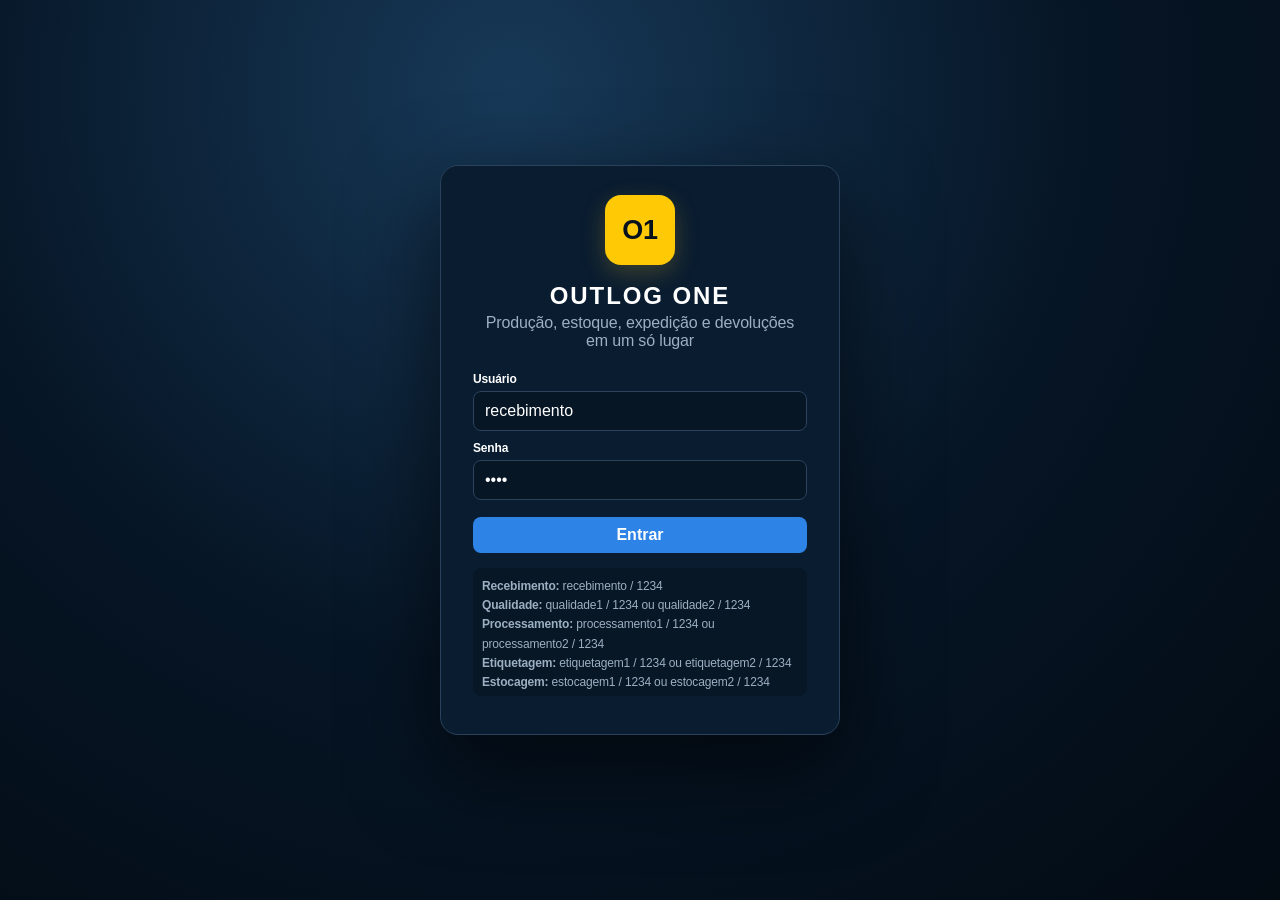
<file: templates/index.html>
<!DOCTYPE html>
<html lang="pt-BR">
<head>
  <meta charset="UTF-8">
  <meta name="viewport" content="width=device-width, initial-scale=1.0">
  <title>OutLog One — Operação Logística Integrada</title>
  <link rel="stylesheet" href="/static/style.css?v=3.1.0">
</head>
<body>
  <section id="loginScreen" class="login-screen">
    <div class="login-panel">
      <div class="login-logo">O1</div>
      <h1>OUTLOG ONE</h1>
      <p>Produção, estoque, expedição e devoluções em um só lugar</p>
      <label>Usuário</label>
      <input id="loginUsername" value="recebimento" autocomplete="username">
      <label>Senha</label>
      <input id="loginPassword" type="password" value="1234" autocomplete="current-password">
      <button class="primary full" onclick="doLogin()">Entrar</button>
      <div class="login-help">
        <b>Recebimento:</b> recebimento / 1234<br>
        <b>Qualidade:</b> qualidade1 / 1234 ou qualidade2 / 1234<br>
        <b>Processamento:</b> processamento1 / 1234 ou processamento2 / 1234<br>
        <b>Etiquetagem:</b> etiquetagem1 / 1234 ou etiquetagem2 / 1234<br>
        <b>Estocagem:</b> estocagem1 / 1234 ou estocagem2 / 1234<br>
        <b>Planejamento:</b> planejamento1 / 1234<br>
        <b>Expedição:</b> expedicao1 / 1234<br>
        <b>Devoluções:</b> devolucoes1 / 1234<br>
        <b>Supervisão:</b> supervisor / 1234<br>
        <b>Administração:</b> admin / 1234
      </div>
      <div id="loginError" class="error-message"></div>
    </div>
  </section>

  <div id="appShell" class="app-shell hidden">
    <aside class="sidebar">
      <div class="brand-block">
        <div class="brand-logo">O1</div>
        <div><strong>OUTLOG</strong><br>ONE <small>V3.1</small></div>
      </div>
      <nav>
        <div class="nav-group">Operação</div>
        <button class="nav-item active" data-view="dashboard" onclick="goTo('dashboard')"><span class="nav-icon">⌂</span>Central de Operações</button>
        <button class="nav-item" data-view="receiving" onclick="goTo('receiving')"><span class="nav-icon">▣</span>Recebimento</button>
        <button class="nav-item" data-view="quality" onclick="goTo('quality')"><span class="nav-icon">◇</span>Qualidade</button>
        <button class="nav-item" data-view="processing" onclick="goTo('processing')"><span class="nav-icon">⚙</span>Processamento</button>
        <button class="nav-item" data-view="labeling" onclick="goTo('labeling')"><span class="nav-icon">♢</span>Etiquetagem</button>
        <button class="nav-item" data-view="storage-hub" onclick="goTo('storage-hub')"><span class="nav-icon">⌂</span>Estocagem</button>
        <div class="nav-group">Saída e retorno</div>
        <button class="nav-item" data-view="shipping" onclick="goTo('shipping')"><span class="nav-icon">♧</span>Expedição</button>
        <button class="nav-item" data-view="returns-hub" onclick="goTo('returns-hub')"><span class="nav-icon">↩</span>Devoluções</button>
        <div class="nav-group">Gestão</div>
        <button class="nav-item" data-view="sgo-indicators" onclick="goTo('sgo-indicators')"><span class="nav-icon">☑</span>SGO e Indicadores</button>
        <button class="nav-item" data-view="registrations" onclick="goTo('registrations')"><span class="nav-icon">▦</span>Cadastros</button>
        <button class="nav-item" data-view="settings" onclick="goTo('settings')"><span class="nav-icon">⚙</span>Configurações</button>
      </nav>
      <div class="sidebar-footer">
        <div id="currentUser"></div>
        <button onclick="logout()">Sair</button>
      </div>
    </aside>

    <main class="main-area">
      <header class="topbar">
        <div>
          <h2 id="pageTitle">Dashboard</h2>
          <p id="pageSubtitle">Recebimento, Qualidade e Processamento</p>
        </div>
        <div class="topbar-actions">
          <div class="global-search"><span>⌕</span><input id="globalSearch" placeholder="Buscar (Ctrl + K)" onkeydown="globalSearchKey(event)"></div>
          <button class="top-icon" title="Atualizar" onclick="refreshCurrentView()">↻</button>
          <button class="top-icon" title="Ajuda" onclick="showQuickHelp()">?</button>
          <button class="top-icon" title="Sair" onclick="logout()">⇥</button>
          <span id="clock" class="hidden"></span>
        </div>
      </header>
      <section id="mainContent" class="content"></section>
    </main>
  </div>

  <div id="modal" class="modal hidden">
    <div class="modal-card">
      <button class="modal-close" onclick="closeModal()">×</button>
      <div id="modalBody"></div>
    </div>
  </div>

  <div id="toast" class="toast hidden"></div>
  <script src="/static/app.js?v=3.1.0"></script>
</body>
</html>
</file>
<file: static/style.css>
:root{
  --nav:#101820;--nav2:#182533;--yellow:#f5c400;--blue:#2563eb;--green:#16803c;
  --orange:#e98b08;--red:#d92d20;--purple:#7c3aed;--bg:#edf1f5;--card:#fff;
  --text:#172033;--muted:#6f7d90;--border:#dce3eb;
}
*{box-sizing:border-box}body{margin:0;font-family:Segoe UI,Arial,sans-serif;background:var(--bg);color:var(--text)}
button,input,select,textarea{font:inherit}button{border:0;cursor:pointer}.hidden{display:none!important}
.login-screen{min-height:100vh;background:linear-gradient(135deg,#09111c,#203a55);display:grid;place-items:center}
.login-panel{width:400px;max-width:92vw;background:#fff;padding:34px;border-radius:18px;box-shadow:0 30px 75px #0008}
.login-logo,.brand-logo{display:grid;place-items:center;background:var(--yellow);color:#111;font-weight:900}
.login-logo{width:70px;height:70px;border-radius:16px;font-size:27px;margin:auto}.login-panel h1{text-align:center;margin:17px 0 4px}.login-panel p{text-align:center;color:var(--muted);margin:0 0 22px}.login-panel label{display:block;font-size:12px;font-weight:800;margin:10px 0 5px}.login-panel input{width:100%;padding:11px;border:1px solid var(--border);border-radius:8px}.login-help{margin-top:15px;color:var(--muted);font-size:12px;line-height:1.6}.error-message{color:var(--red);margin-top:9px}
.app-shell{min-height:100vh;display:grid;grid-template-columns:240px 1fr}.sidebar{min-height:100vh;background:var(--nav);color:#c9d5e4;display:flex;flex-direction:column}.brand-block{height:76px;padding:15px;display:flex;align-items:center;gap:11px;background:#0a1119;border-bottom:4px solid var(--yellow)}.brand-logo{width:42px;height:42px;border-radius:9px}.brand-block strong{color:#fff}.sidebar nav{padding:13px 9px}.nav-item{display:block;width:100%;text-align:left;padding:11px 12px;margin:3px 0;border-radius:7px;background:transparent;color:#b8c4d4}.nav-item:hover,.nav-item.active{background:var(--nav2);color:#fff;border-left:3px solid var(--yellow)}.sidebar-footer{margin-top:auto;padding:15px;border-top:1px solid #ffffff18;font-size:12px}.sidebar-footer button{width:100%;margin-top:10px;padding:8px;border-radius:7px;background:#25364a;color:#fff}
.main-area{min-width:0}.topbar{height:76px;background:#fff;border-bottom:1px solid var(--border);display:flex;align-items:center;justify-content:space-between;padding:0 24px}.topbar:before{content:"";position:absolute;left:240px;right:0;top:0;height:4px;background:var(--yellow)}.topbar h2{margin:0;font-size:21px}.topbar p{margin:4px 0 0;color:var(--muted);font-size:12px}.topbar-actions{display:flex;align-items:center;gap:12px;color:var(--muted);font-size:12px}.content{padding:20px 23px}
.primary,.secondary,.danger,.success,.warning{padding:9px 13px;border-radius:7px;font-weight:800}.primary{background:var(--blue);color:#fff}.secondary{background:#475569;color:#fff}.danger{background:var(--red);color:#fff}.success{background:var(--green);color:#fff}.warning{background:var(--orange);color:#171717}.full{width:100%;margin-top:17px}.small-btn{padding:6px 9px;font-size:11px}.disabled{opacity:.5;pointer-events:none}
.kpi-grid{display:grid;grid-template-columns:repeat(6,minmax(0,1fr));gap:12px}.kpi{background:#fff;border:1px solid var(--border);border-radius:9px;padding:14px 16px;position:relative;overflow:hidden;box-shadow:0 2px 7px #1720330b}.kpi:after{content:"";position:absolute;left:0;right:0;bottom:0;height:3px;background:var(--accent,#2563eb)}.kpi-label{font-size:10px;color:var(--muted);text-transform:uppercase;font-weight:900}.kpi-value{font-size:27px;font-weight:900;margin-top:5px}.kpi-hint{font-size:10px;color:var(--muted);margin-top:4px}
.panel{background:#fff;border:1px solid var(--border);border-radius:9px;box-shadow:0 2px 7px #1720330b}.panel-header{padding:13px 15px;border-bottom:1px solid var(--border);font-size:12px;font-weight:900;text-transform:uppercase;display:flex;justify-content:space-between;gap:10px}.panel-body{padding:15px}.grid-two{display:grid;grid-template-columns:2fr 1fr;gap:14px;margin-top:14px}.bar-row{display:grid;grid-template-columns:180px 1fr 42px;gap:10px;align-items:center;margin:11px 0;font-size:11px}.bar-track{height:12px;background:#edf2f7;border-radius:7px;overflow:hidden}.bar-track i{display:block;height:100%;background:linear-gradient(90deg,#1d4ed8,#38bdf8);border-radius:7px}
.toolbar{display:flex;gap:8px;margin-bottom:12px}.toolbar input,.toolbar select{padding:9px;border:1px solid var(--border);border-radius:7px;background:#fff}.toolbar input{flex:1}.table-wrap{overflow:auto}table{width:100%;border-collapse:collapse;font-size:12px}th,td{padding:10px 12px;border-bottom:1px solid var(--border);text-align:left;white-space:nowrap}th{font-size:10px;text-transform:uppercase;color:#66778f;background:#f7f9fb}tr:hover td{background:#fafcff}.badge{display:inline-block;padding:4px 8px;border-radius:20px;background:#dbeafe;color:#1d4ed8;font-size:10px;font-weight:900}.badge.green{background:#dcfce7;color:#15803d}.badge.orange{background:#fef3c7;color:#9a5b00}.badge.red{background:#fee2e2;color:#b91c1c}.badge.purple{background:#ede9fe;color:#6d28d9}.badge.gray{background:#e2e8f0;color:#475569}
.notice{padding:11px;border-radius:8px;background:#eff6ff;color:#1e40af;margin:10px 0;font-size:12px;line-height:1.5}.notice.warn{background:#fff7ed;color:#9a3412}.notice.error{background:#fef2f2;color:#991b1b}.notice.success-box{background:#f0fdf4;color:#166534}.import-zone{border:2px dashed #b5c2d2;border-radius:10px;padding:35px;text-align:center;background:#f8fafc}.import-zone input{margin:15px}.status-note{font-size:11px;color:var(--muted)}
.modal{position:fixed;inset:0;background:#07111fce;display:grid;place-items:center;padding:20px;z-index:50}.modal-card{width:min(1120px,96vw);max-height:94vh;overflow:auto;background:#fff;border-radius:12px;padding:21px;position:relative}.modal-close{position:absolute;right:12px;top:10px;background:#e2e8f0;width:35px;height:35px;border-radius:8px;font-size:22px}.card-title{display:flex;justify-content:space-between;align-items:flex-start;padding-right:42px}.card-title h2{margin:0}.card-subtitle{color:var(--muted);font-size:12px;margin-top:5px}.summary-grid{display:grid;grid-template-columns:repeat(5,1fr);gap:10px;margin:15px 0}.summary-box{border:1px solid var(--border);background:#f8fafc;border-radius:8px;padding:11px}.summary-box span{display:block;font-size:10px;color:var(--muted);text-transform:uppercase;font-weight:800}.summary-box strong{display:block;margin-top:5px;font-size:14px}.tabs{display:flex;gap:5px;border-bottom:1px solid var(--border);margin-bottom:15px}.tabs button{padding:9px 12px;background:#e9eef5;border-radius:7px 7px 0 0}.tabs button.active{background:#1f2937;color:#fff}.form-grid{display:grid;grid-template-columns:repeat(3,1fr);gap:11px}.field.full{grid-column:1/-1}.field label{display:block;font-size:11px;font-weight:800;margin:0 0 5px}.field input,.field select,.field textarea{width:100%;padding:9px;border:1px solid var(--border);border-radius:7px;background:#fff}.field textarea{min-height:80px;resize:vertical}.readonly{background:#f1f5f9!important;color:#475569}.actions{display:flex;gap:7px;flex-wrap:wrap;margin-top:13px}.section-heading{font-size:13px;text-transform:uppercase;margin:18px 0 9px}.timer-card{border:1px solid var(--border);border-radius:10px;padding:14px;background:#f8fafc}.timer-grid{display:grid;grid-template-columns:repeat(4,1fr);gap:9px}.timer-value{background:#fff;border:1px solid var(--border);border-radius:7px;padding:9px}.timer-value span{display:block;font-size:9px;text-transform:uppercase;color:var(--muted);font-weight:900}.timer-value strong{font-family:Consolas,monospace;font-size:16px}.timeline{border-left:2px solid #cbd5e1;padding-left:15px}.timeline-event{margin-bottom:15px}.timeline-event small{color:var(--muted)}.photos{display:flex;gap:8px;flex-wrap:wrap}.photo-link{padding:6px 8px;background:#e2e8f0;border-radius:6px;font-size:11px}.casulo-box{border:2px solid #f1c40f;background:#fffbea;border-radius:10px;padding:14px}.toast{position:fixed;right:20px;bottom:20px;background:#111827;color:#fff;padding:12px 16px;border-radius:8px;z-index:80;box-shadow:0 10px 30px #0004}
@media(max-width:1150px){.kpi-grid{grid-template-columns:repeat(3,1fr)}.grid-two{grid-template-columns:1fr}.summary-grid{grid-template-columns:repeat(3,1fr)}}
@media(max-width:760px){.app-shell{grid-template-columns:1fr}.sidebar{display:none}.topbar:before{left:0}.content{padding:14px}.kpi-grid{grid-template-columns:repeat(2,1fr)}.form-grid,.timer-grid{grid-template-columns:1fr}.summary-grid{grid-template-columns:repeat(2,1fr)}}
.table-input{width:90px;padding:7px;border:1px solid var(--border);border-radius:6px}
.quality-summary{grid-template-columns:repeat(8,minmax(0,1fr))}
.quality-worker{border:1px solid var(--border);border-radius:10px;padding:14px;margin:12px 0;background:#f8fafc}
.quality-worker-head,.quality-assignment-title{display:flex;align-items:center;justify-content:space-between;gap:10px;margin-bottom:11px}
.quality-assignment{background:#fff;border:1px solid var(--border);border-radius:9px;padding:13px;margin-top:12px}
.quality-assignment .actions select,.quality-assignment .actions input{padding:7px;border:1px solid var(--border);border-radius:6px}
button:disabled{opacity:.45;cursor:not-allowed}
@media(max-width:1250px){.quality-summary{grid-template-columns:repeat(4,1fr)}}
@media(max-width:760px){.quality-summary{grid-template-columns:repeat(2,1fr)}}
.bulk-toolbar{display:grid;grid-template-columns:minmax(210px,280px) minmax(240px,1fr) auto;gap:12px;align-items:end;padding:12px;background:#f8fafc;border:1px solid var(--border);border-radius:9px;margin:10px 0}
.bulk-toolbar .actions{margin-top:0;align-items:end}.compact-actions{justify-content:flex-end}.selected-inspector{padding:10px 12px;border:1px solid var(--border);border-radius:7px;background:#fff}.selected-inspector span{display:block;font-size:10px;color:var(--muted);font-weight:800;text-transform:uppercase}.selected-inspector b{display:block;margin-top:4px}.check-col{width:42px;text-align:center}.quality-batch-row td:first-child{text-align:center}.quality-batch-row:has(.quality-batch-check:checked) td{background:#eff6ff}.quality-batch-qty{width:120px}.bulk-footer{position:sticky;bottom:0;display:flex;justify-content:space-between;align-items:center;gap:12px;margin-top:10px;padding:12px;border:1px solid var(--border);border-radius:9px;background:#fff;box-shadow:0 -5px 18px #17203312;z-index:2}.compact-summary{grid-template-columns:repeat(3,minmax(0,1fr))}.ghost{padding:9px 13px;border-radius:7px;font-weight:800;background:#e2e8f0;color:#334155}
@media(max-width:1050px){.bulk-toolbar{grid-template-columns:1fr 1fr}.bulk-toolbar .actions{grid-column:1/-1;justify-content:flex-start}}
@media(max-width:760px){.bulk-toolbar{grid-template-columns:1fr}.bulk-toolbar .actions{grid-column:auto}.bulk-footer{position:static;align-items:stretch;flex-direction:column}.compact-summary{grid-template-columns:1fr}}
.processing-summary{grid-template-columns:repeat(6,minmax(0,1fr))}
.processing-worker{border:1px solid var(--border);border-radius:10px;padding:14px;margin:12px 0;background:#f8fafc}
.processing-worker-add{grid-template-columns:minmax(240px,1fr) auto}
.check-line{display:flex!important;align-items:center;gap:9px}.check-line input{width:auto!important}
@media(max-width:1100px){.processing-summary{grid-template-columns:repeat(3,1fr)}}
@media(max-width:760px){.processing-summary{grid-template-columns:repeat(2,1fr)}.processing-worker-add{grid-template-columns:1fr}}

/* V7 — fila operacional compacta: mais informação útil, menos rolagem */
.work-queue{padding-bottom:74px}.queue-toolbar{display:grid;grid-template-columns:minmax(300px,1fr) 150px 170px 180px auto;gap:8px;margin-bottom:8px}.queue-toolbar input,.queue-toolbar select{height:38px;border:1px solid var(--border);border-radius:8px;background:#fff;padding:0 10px}.queue-search{height:38px;display:flex;align-items:center;gap:7px;border:1px solid var(--border);border-radius:8px;background:#fff;padding:0 10px}.queue-search:focus-within{border-color:var(--blue);box-shadow:0 0 0 3px #2563eb16}.queue-search span{font-size:19px;color:var(--muted)}.queue-search input{border:0;padding:0;width:100%;outline:0}.queue-counter{font-size:11px;color:var(--muted);margin:7px 2px}.queue-counter b{font-size:13px;color:var(--text)}.queue-panel{overflow:hidden}.queue-table-wrap{max-height:calc(100vh - 235px);overflow:auto}.compact-table{font-size:11px}.compact-table thead{position:sticky;top:0;z-index:3}.compact-table th{padding:8px 10px}.compact-table td{padding:7px 10px;height:42px}.compact-table td small{display:block;color:var(--muted);font-size:9px;margin-top:2px}.production-material-row{cursor:pointer;outline:0}.production-material-row:hover td,.production-material-row:focus td{background:#f4f8ff}.production-material-row.selected td{background:#eaf2ff;border-bottom-color:#c5d8ff}.production-material-row.selected td:first-child{box-shadow:inset 3px 0 var(--blue)}.select-col{width:34px;text-align:center!important}.row-selector{display:inline-block;width:15px;height:15px;border:2px solid #aab7c7;border-radius:50%;vertical-align:middle}.selected .row-selector{border:4px solid var(--blue)}.type-pill{display:inline-block;padding:3px 7px;border-radius:5px;background:#eef2f6;font-size:9px;font-weight:800}.row-open{width:28px;height:28px;border-radius:7px;background:#e8eef7;color:#1e40af;font-size:21px;line-height:1}.selection-bar{position:fixed;left:264px;right:24px;bottom:18px;z-index:20;display:flex;align-items:center;justify-content:space-between;gap:15px;padding:10px 12px 10px 15px;border:1px solid #bdd0f4;border-radius:11px;background:#fff;box-shadow:0 12px 35px #1720332b}.selection-bar span{display:block;font-size:9px;text-transform:uppercase;color:var(--muted);font-weight:900}.selection-bar b{display:block;margin-top:3px;font-size:13px}.selection-bar .actions{margin:0}.modal-card{padding:16px}.summary-grid{gap:7px;margin:10px 0}.summary-box{padding:8px 9px}.summary-box strong{font-size:13px}.tabs{margin-bottom:10px;overflow-x:auto}.tabs button{padding:7px 10px;white-space:nowrap}.section-heading{margin:13px 0 7px}.processing-worker,.quality-worker{padding:9px;margin:7px 0}.quality-assignment{padding:9px;margin-top:7px}.timer-card{padding:10px}.panel-body{padding:12px}.form-grid{gap:8px}.field textarea{min-height:58px}
@media(max-width:1100px){.queue-toolbar{grid-template-columns:1fr 1fr 1fr}.queue-search{grid-column:1/-1}.selection-bar{left:264px}}
@media(max-width:760px){.queue-toolbar{grid-template-columns:1fr}.queue-search{grid-column:auto}.queue-table-wrap{max-height:none}.selection-bar{left:14px;right:14px;bottom:10px;align-items:stretch;flex-direction:column}.selection-bar .actions{justify-content:flex-end}.work-queue{padding-bottom:120px}}

/* V8 — localização por item e execução compacta por tamanho */
.stage-chips{display:flex;gap:7px;flex-wrap:wrap;margin:10px 0}.stage-chip{padding:7px 10px;border:1px solid #cbd5e1;border-radius:20px;background:#fff;color:#334155}.stage-chip:hover{border-color:var(--blue);background:#eff6ff}.source-search{margin:8px 0}.source-items{max-height:52vh}.source-items td small,.assignment-strip small{display:block;color:var(--muted);font-size:10px;margin-top:3px}.downstream-picker{display:grid;grid-template-columns:minmax(180px,260px) minmax(280px,1fr);gap:9px;align-items:end;margin-bottom:9px}.saldo-picker{grid-template-columns:minmax(180px,260px) 200px auto}.compact-picker{max-height:38vh}.size-token{display:inline-flex;min-width:35px;justify-content:center;padding:5px 8px;border-radius:7px;background:#e8eef7;color:#0f172a!important;font-weight:900}.assignment-strip{display:grid;grid-template-columns:minmax(160px,1.5fr) minmax(130px,1fr) 75px 100px 100px minmax(180px,auto);gap:9px;align-items:center;padding:8px 10px;border:1px solid var(--border);border-radius:9px;margin:6px 0;background:#fff}.assignment-strip>div>span{display:block;text-transform:uppercase;font-size:9px;color:var(--muted);font-weight:800}.assignment-result input{width:80px;padding:6px;border:1px solid var(--border);border-radius:6px}.assignment-strip .actions{margin:0;justify-content:flex-end}
@media(max-width:900px){.assignment-strip{grid-template-columns:1fr 1fr}.downstream-picker,.saldo-picker{grid-template-columns:1fr}}

/* OutLog One V2 — interface operacional unificada */
:root{
  --nav:#08131f;--nav2:#12243a;--yellow:#ffca28;--blue:#2f80ed;--green:#22a65a;
  --orange:#f59e0b;--red:#ef4444;--purple:#8067dc;--bg:#f3f6fa;--card:#fff;
  --text:#142033;--muted:#738096;--border:#e2e8f0;
}
body{letter-spacing:-.01em}.app-shell{grid-template-columns:256px minmax(0,1fr)}
.sidebar{background:linear-gradient(180deg,#07111d 0%,#0b1b2d 100%);box-shadow:8px 0 30px #07111d14;position:sticky;top:0;height:100vh;overflow:hidden}
.brand-block{height:72px;background:#06101b;border-bottom:1px solid #ffffff12;padding:13px 18px}
.brand-logo,.login-logo{background:linear-gradient(145deg,#ffd84d,#f4b900);box-shadow:0 8px 24px #ffca2836;color:#07111d}
.brand-block strong{font-size:15px;letter-spacing:.08em}.brand-block div:last-child{font-size:10px;line-height:1.15;color:#8ea0b7;letter-spacing:.16em}
.sidebar nav{padding:10px 9px 16px;overflow-y:auto;scrollbar-width:thin}
.nav-group{padding:14px 12px 5px;color:#61758e;font-size:9px;font-weight:900;letter-spacing:.15em;text-transform:uppercase}
.nav-item{padding:9px 11px;margin:2px 0;border-radius:8px;color:#aebdd0;font-size:12px;font-weight:650;transition:.15s}
.nav-item:hover,.nav-item.active{background:#152a43;color:#fff;border-left:0;box-shadow:inset 3px 0 var(--yellow)}
.sidebar-footer{background:#071421;border-top:1px solid #ffffff12;padding:12px 15px}.sidebar-footer button{background:#13283f}
.topbar{height:72px;padding:0 22px;background:#ffffffeb;backdrop-filter:blur(14px);position:sticky;top:0;z-index:15}
.topbar:before{left:256px;height:3px}.topbar h2{font-size:19px}.topbar p{font-size:11px}.topbar-actions{gap:9px}
.global-search{width:min(330px,28vw);height:36px;display:flex;align-items:center;gap:7px;padding:0 10px;background:#f4f7fa;border:1px solid var(--border);border-radius:9px}
.global-search:focus-within{background:#fff;border-color:#78aef2;box-shadow:0 0 0 3px #2f80ed16}.global-search input{width:100%;border:0;outline:0;background:transparent;font-size:11px;color:var(--text)}
.content{padding:18px 20px 28px;max-width:1680px;margin:0 auto}.panel{border-radius:12px;border-color:#e3e9f1;box-shadow:0 5px 18px #1720330a}.panel-header{padding:12px 14px;letter-spacing:.04em}.panel-body{padding:13px}
.kpi-grid{gap:10px}.kpi{min-height:95px;border:0;border-radius:12px;padding:13px 14px;box-shadow:0 5px 18px #1720330c}.kpi-label{letter-spacing:.06em}.kpi-value{font-size:25px}.kpi-hint{line-height:1.35}
.operation-flow{display:grid;grid-template-columns:repeat(8,minmax(95px,1fr));gap:7px;margin:13px 0}.operation-flow button{min-width:0;padding:10px 8px;background:#fff;border:1px solid var(--border);border-radius:10px;text-align:left;color:var(--text);box-shadow:0 3px 10px #1720330a}.operation-flow button:hover{border-color:#84b4f3;transform:translateY(-1px)}.operation-flow span{display:block;color:var(--muted);font-size:8px;font-weight:900;text-transform:uppercase}.operation-flow strong{display:block;font-size:18px;margin-top:4px}.operation-flow small{display:block;overflow:hidden;text-overflow:ellipsis;white-space:nowrap;color:var(--muted);margin-top:3px}
.dashboard-panels{display:grid;grid-template-columns:1.35fr .85fr;gap:12px}.dashboard-panels .panel{min-width:0}
.compact-filter{display:flex;align-items:center;gap:8px}.compact-filter .queue-search{flex:1}.compact-filter select{height:38px;border:1px solid var(--border);border-radius:8px;background:#fff;padding:0 10px}
.zone-grid{display:grid;grid-template-columns:repeat(4,minmax(0,1fr));gap:10px;margin-bottom:12px}.zone-card{padding:13px 14px;border-radius:12px;background:#fff;border:1px solid var(--border);box-shadow:0 5px 18px #1720330a}.zone-card>div:first-child{display:flex;justify-content:space-between;align-items:center}.zone-card small{color:var(--muted);font-size:9px;text-transform:uppercase;font-weight:900}.zone-card b{font-size:11px}.zone-card>strong{display:block;font-size:24px;margin:9px 0 5px}.zone-card>span{display:block;color:var(--muted);font-size:9px;margin-top:5px}.capacity-track,.inline-capacity{height:6px;background:#edf2f7;border-radius:6px;overflow:hidden}.capacity-track i,.inline-capacity i{display:block;height:100%;background:linear-gradient(90deg,#2f80ed,#54d0f0);border-radius:6px}.inline-capacity{width:115px;margin-bottom:4px}.warehouse-table{max-height:calc(100vh - 330px)}
.inline-form,.return-form-grid{display:grid;grid-template-columns:repeat(4,minmax(150px,1fr)) auto;gap:9px;align-items:end}.inline-form .field,.return-form-grid .field{min-width:0}.inline-form button,.return-form-grid button{height:38px}.grow{grid-column:span 2}
.compact-kpis{grid-template-columns:repeat(5,minmax(0,1fr))}.compact-kpis .kpi{min-height:76px}.compact-kpis .kpi-value{font-size:22px}
.tasks-toolbar{display:flex;justify-content:space-between;gap:10px;margin-bottom:11px}.tasks-toolbar select{min-width:190px;border:1px solid var(--border);border-radius:8px;padding:0 10px;background:#fff}.task-board{display:grid;grid-template-columns:repeat(3,minmax(0,1fr));gap:11px;align-items:start}.task-board>section{padding:9px;background:#eaf0f6;border-radius:12px;min-height:220px}.task-board h3{display:flex;justify-content:space-between;margin:2px 3px 10px;font-size:10px;letter-spacing:.07em;color:#55657b}.task-board h3 span{padding:2px 7px;background:#d7e0eb;border-radius:12px}.task-card{background:#fff;border:1px solid var(--border);border-radius:10px;padding:11px;margin-bottom:8px;box-shadow:0 4px 12px #1720330a}.task-card>div{display:flex;justify-content:space-between;align-items:center}.task-card small{font-size:9px;color:var(--muted)}.task-card h4{font-size:12px;margin:9px 0 5px}.task-card p{font-size:10px;color:var(--muted);line-height:1.4;margin:0 0 11px}.task-card footer{display:flex;justify-content:space-between;align-items:center;font-size:9px;color:#59687d}.priority{padding:3px 7px;border-radius:12px;background:#e6edf5;color:#4d5f75;font-size:8px;font-weight:900}.priority.alta{background:#fff0cc;color:#995900}.priority.urgente{background:#fee2e2;color:#b91c1c}.empty-column{text-align:center;color:#94a3b8;font-size:10px;padding:24px}
.return-form-grid{grid-template-columns:repeat(4,minmax(140px,1fr))}.return-form-grid button{grid-column:4}.text-danger{color:var(--red)}
.table-wrap{scrollbar-width:thin}.compact-table td,.compact-table th{vertical-align:middle}table tbody tr:last-child td{border-bottom:0}
.primary,.secondary,.danger,.success,.warning,.ghost{border-radius:8px;transition:filter .15s,transform .15s}.primary:hover,.secondary:hover,.success:hover,.warning:hover,.danger:hover{filter:brightness(.96);transform:translateY(-1px)}
.link-button{background:transparent;color:#1f6fd1;padding:0}.link-button:hover{text-decoration:underline}.modal-card table select{min-width:105px;padding:6px;border:1px solid var(--border);border-radius:7px;background:#fff}
.login-screen{background:radial-gradient(circle at 15% 10%,#19385d 0,#081421 42%,#050c14 100%)}.login-panel{border:1px solid #ffffff18;box-shadow:0 32px 90px #0009;padding:29px 32px}.login-panel h1{letter-spacing:.08em}.login-panel input{height:40px}.login-help{max-height:128px;overflow:auto;padding:9px;background:#f5f7fa;border-radius:8px}
@media(max-width:1280px){.operation-flow{grid-template-columns:repeat(4,1fr)}.zone-grid{grid-template-columns:repeat(2,1fr)}.inline-form,.return-form-grid{grid-template-columns:repeat(2,1fr)}.inline-form button,.return-form-grid button{grid-column:auto}}
@media(max-width:900px){.app-shell{grid-template-columns:210px minmax(0,1fr)}.topbar:before{left:210px}.global-search{display:none}.dashboard-panels{grid-template-columns:1fr}.task-board{grid-template-columns:1fr}.compact-kpis{grid-template-columns:repeat(2,1fr)}}
@media(max-width:760px){.app-shell{grid-template-columns:1fr}.operation-flow{grid-template-columns:repeat(2,1fr)}.zone-grid,.inline-form,.return-form-grid{grid-template-columns:1fr}.topbar{padding:0 14px}.topbar-actions #clock{display:none}.content{padding:12px}.compact-filter{align-items:stretch;flex-direction:column}.compact-filter select{width:100%}}

/* OutLog One V3 — referência visual oficial */
:root{--nav:#061221;--nav2:#0b1c2f;--yellow:#ffca05;--blue:#62a9ff;--green:#62d879;--orange:#ffc51c;--red:#f14d4d;--purple:#8a88ff;--bg:#061525;--card:#0d2035;--card2:#0a1b2e;--text:#f5f8fc;--muted:#9caec4;--border:#243a52}
html{background:#061525}body{background:radial-gradient(circle at 58% -25%,#102a47 0,#061525 42%,#04101d 100%);color:var(--text);font-family:"Segoe UI",Inter,Arial,sans-serif}
.app-shell{grid-template-columns:248px minmax(0,1fr);background:transparent}.sidebar{width:248px;background:linear-gradient(180deg,#061323,#04101d);border-right:1px solid #294159;box-shadow:none}.brand-block{height:75px;background:transparent;border-bottom:1px solid #1b3046;padding:0 23px}.brand-logo{display:none}.brand-block div:last-child{font-size:0;color:#fff;letter-spacing:0}.brand-block div:last-child:before{content:"OUTLOG ";font-size:24px;font-weight:900;letter-spacing:.01em}.brand-block div:last-child:after{content:"ONE";font-size:24px;font-weight:900;color:var(--yellow)}
.sidebar nav{padding:10px 10px}.nav-group{padding:15px 14px 7px;font-size:10px;color:#8d9bad;border-top:1px solid #132940;margin-top:5px}.nav-group:first-child{border:0;margin-top:0}.nav-item{display:flex;align-items:center;gap:13px;height:45px;padding:0 14px;font-size:13px;color:#e7edf5;border-radius:7px}.nav-item:hover{background:#10243a;box-shadow:none}.nav-item.active{background:var(--yellow);color:#08121f;box-shadow:0 4px 14px #ffca0528;font-weight:800}.nav-icon{display:grid;place-items:center;width:22px;font-size:20px}.sidebar-footer{margin:0 13px 14px;padding:18px 11px 0;background:transparent;border-top:1px solid #1b3046;color:#e7edf5}.sidebar-footer button{float:right;width:auto;margin:-30px 0 0;background:transparent;font-size:0}.sidebar-footer button:after{content:"→";font-size:20px;color:#a7b4c5}
.main-area{background:transparent}.topbar{height:68px;padding:0 24px 0 32px;background:#061525e8;border-bottom:1px solid #24384f;backdrop-filter:blur(12px)}.topbar:before{display:none}.topbar h2{font-size:24px;font-weight:800;color:#fff}.topbar p{display:none}.topbar-actions{gap:12px}.global-search{width:375px;height:42px;background:#0b1e33;border-color:#263d56;border-radius:7px}.global-search input{color:#dbe6f2;font-size:12px}.global-search input::placeholder{color:#8495aa}.top-icon{width:38px;height:38px;border-radius:50%;background:transparent;border:1px solid transparent;color:#e9eff7;font-size:20px}.top-icon:hover{background:#102740;border-color:#2a435e}
.content{max-width:none;padding:16px 23px 30px}.panel,.dash-panel,.hero-card,.state-panel{background:linear-gradient(145deg,#0e2238,#0a1b2d);border:1px solid #294058;box-shadow:0 8px 24px #00000018}.panel{border-radius:8px}.panel-header{color:#f2f6fa;border-bottom-color:#263c53}.panel-body{color:#dbe5f0}.toolbar input,.toolbar select,.queue-toolbar input,.queue-toolbar select,.field input,.field select,.field textarea,.table-input,.quality-assignment .actions input,.quality-assignment .actions select,.compact-filter select,.selected-inspector{background:#091a2c;color:#e8eef6;border-color:#2a4058}.toolbar input::placeholder,.field input::placeholder,.queue-toolbar input::placeholder{color:#71859c}.queue-search,.global-search{background:#091a2c;border-color:#2a4058}.queue-search input{color:#e8eef6;background:transparent}.queue-search span{color:#8294aa}
table{color:#e7eef6}.table-wrap{background:transparent}th{background:#0b1d30;color:#9eb0c5;border-bottom-color:#2a4058}td{border-bottom-color:#20364d}tr:hover td{background:#10263d}.compact-table td,.compact-table th{height:40px}.badge{background:#12345a;color:#75b8ff;border:1px solid #255080}.badge.green{background:#103823;color:#6bdf83;border-color:#24693b}.badge.orange{background:#3f3408;color:#ffd429;border-color:#79620b}.badge.red{background:#421b20;color:#ff6969;border-color:#7d2d35}.badge.purple{background:#262052;color:#aaa1ff;border-color:#4b438d}.badge.gray{background:#1d3043;color:#b5c3d2;border-color:#344b61}
.primary{background:#2d83e6;color:#fff}.secondary{background:#183552;color:#dce9f5}.ghost{background:#142a40;color:#cad8e7}.success{background:#279b52}.warning{background:#c7980b;color:#101820}.danger{background:#c83a43}.notice{background:#0d2948;color:#8bc1ff}.notice.warn{background:#332b0b;color:#ffda55}.notice.success-box{background:#102e20;color:#78dd91}.notice.error{background:#3a171d;color:#ff8585}
.modal{background:#020b14df}.modal-card{background:#091a2c;color:#edf4fb;border:1px solid #2c435b}.modal-close{background:#162d44;color:#fff}.summary-box,.timer-value,.quality-assignment,.assignment-strip{background:#0c2034;border-color:#2a4058}.quality-worker,.processing-worker,.timer-card{background:#081827;border-color:#293f56}.tabs{border-bottom-color:#2b425b}.tabs button{background:#112940;color:#b7c8da}.tabs button.active{background:var(--yellow);color:#08121f}.readonly{background:#14273a!important;color:#9daec1!important}.casulo-box{background:#292509;border-color:#e4b900;color:#ffdd45}
.login-screen{background:radial-gradient(circle at 40% 10%,#173958,#061525 52%,#030b13)}.login-panel{background:#091c30;border:1px solid #2a425c;color:#fff}.login-logo{background:var(--yellow);color:#07111d}.login-panel p,.login-help{color:#9dafc2}.login-panel input{background:#071625;border-color:#2b425a;color:#fff}.login-help{background:#071726}
.hero-kpis{display:grid;grid-template-columns:repeat(4,minmax(0,1fr));gap:14px;margin-bottom:16px}.hero-card{min-height:168px;padding:20px 25px;border-radius:8px;color:#fff;text-align:left;display:flex;align-items:flex-start;justify-content:space-between;position:relative;overflow:hidden}.hero-card:hover{border-color:#3b5c7c;background:#102842}.hero-card>div:first-child{min-width:0}.hero-card span{display:block;font-size:16px;font-weight:650;color:#eef4fb}.hero-card strong{display:block;font-size:39px;line-height:1;margin:17px 0 4px}.hero-card small{display:block;color:#91a2b6;font-size:14px}.hero-card em{display:block;margin-top:24px;color:#69adff;font-style:normal;font-size:12px}.hero-icon{display:grid;place-items:center;width:78px;height:78px;border-radius:50%;border:1px solid #28578c;color:#67adff;font-size:34px;margin-top:3px;background:#0b1c30}.hero-icon.teal{border-color:#1c615f;color:#57e0c5}.static-card{cursor:default}.capacity-ring{--pct:0;width:90px;height:90px;border-radius:50%;display:grid;place-items:center;background:conic-gradient(#62d879 calc(var(--pct)*1%),#23394e 0);position:relative;margin-left:10px}.capacity-ring:before{content:"";position:absolute;inset:9px;background:#0b1d30;border-radius:50%}.capacity-ring b{z-index:1;color:#68dc7b;font-size:30px}
.dash-row{display:grid;gap:14px;margin-bottom:14px}.dash-row-main{grid-template-columns:1.04fr 1.04fr 1.16fr}.dash-row-secondary{grid-template-columns:.95fr 1.45fr 1.3fr}.dash-panel{border-radius:8px;overflow:hidden;min-width:0}.dash-panel>header{height:47px;padding:0 16px;display:flex;align-items:center;gap:10px;border-bottom:1px solid #294058;color:#f1f5fa}.dash-panel>header>b{font-size:20px;color:#68adff}.dash-panel>header>strong{font-size:14px}.dash-panel>header>*:last-child{margin-left:auto}.dash-panel-body{min-height:180px}.dash-table{font-size:11px}.dash-table th{font-size:10px;text-transform:none;padding:9px 14px;background:#0b1c2f}.dash-table td{padding:8px 14px;height:36px}.dash-table tr[onclick]{cursor:pointer}.dash-table small{display:inline;margin-left:6px;color:#c6d2df}.panel-link{margin:4px 13px 10px;background:transparent;color:#63aaff;font-size:11px}.panel-count{min-width:25px;padding:3px 8px;text-align:center;border-radius:12px;background:#123a69;color:#e7f3ff;font-size:11px}.red-count{background:#9e2a2d}.online-pill{padding:3px 9px;border-radius:12px;background:#123826;color:#6be183;border:1px solid #276b3d;font-size:10px}.live-indicator{font-size:10px;color:#6ade7c}.tiny-progress{display:inline-block;width:68px;height:7px;background:#26394d;border-radius:6px;vertical-align:middle;overflow:hidden}.tiny-progress i{display:block;height:100%;background:#60d37a;border-radius:6px}.tiny-progress i.warn-bar{background:#ffc51c}.avatar{display:grid;width:25px;height:25px;place-items:center;border-radius:50%;background:#234b76;color:#e9f3ff;font-size:9px}.dot-status{color:#69df80}.dot-status:before{content:"";display:inline-block;width:7px;height:7px;border-radius:50%;background:#63d979;margin-right:7px}.dot-status.attention{color:#ffd020}.dot-status.attention:before{background:#ffc51c}.type-tag{padding:3px 7px;border:1px solid #1f6c43;border-radius:5px;background:#10351f;color:#68dd82}.empty-cell,.empty-visual{text-align:center!important;color:#7f91a6!important;padding:26px!important}
.flow-strip{display:flex;align-items:center;justify-content:center;gap:15px;padding:16px 28px;background:linear-gradient(145deg,#0e2238,#0a1b2d);border:1px solid #294058;border-radius:8px}.flow-strip button{background:transparent;color:#edf4fb;min-width:95px}.flow-strip button b{display:grid;place-items:center;width:62px;height:62px;margin:auto;border-radius:50%;border:2px solid #4f91df;color:#64aafa;font-size:25px}.flow-strip button:first-child b,.flow-strip button:nth-of-type(2) b{border-color:var(--yellow);color:var(--yellow)}.flow-strip button:last-child b{border-color:#52cf6a;color:#5bda72}.flow-strip button span{display:block;margin-top:8px;font-size:12px;font-weight:700}.flow-strip button small{display:block;color:#fff;margin-top:4px}.flow-strip>i{font-style:normal;color:#435c76;font-size:34px}
.module-tabs{display:flex;gap:4px;margin:-3px 0 14px;padding:4px;background:#071727;border:1px solid #213950;border-radius:8px;overflow:auto}.module-tabs button{padding:9px 14px;border-radius:6px;background:transparent;color:#9cafc3;font-size:11px;white-space:nowrap}.module-tabs button.active,.module-tabs button:hover{background:#15324f;color:#fff}.storage-kpis .hero-card{min-height:135px}.storage-layout{grid-template-columns:1fr 1.45fr}.panel-search{padding:10px 12px}.panel-search input{width:100%;height:36px;padding:0 10px;background:#071827;color:#e7eef6;border:1px solid #294159;border-radius:6px}.panel-action{padding:6px 10px;border-radius:6px;background:#153857;color:#77b8ff;font-size:10px}.stock-report-panel{margin-bottom:14px}.group-summary{display:grid;grid-template-columns:repeat(3,1fr);gap:12px;padding:16px}.group-summary>div{padding:15px;background:#071828;border:1px solid #263e57;border-radius:7px}.group-summary span{display:block;color:#8fa2b7;font-size:10px}.group-summary strong{display:block;font-size:22px;margin-top:6px}.analytics-grid{grid-template-columns:repeat(3,1fr)}.analytics-bars{padding:11px 15px}.analytics-bars>div{display:grid;grid-template-columns:minmax(100px,1fr) minmax(70px,1.7fr) 60px;gap:9px;align-items:center;min-height:32px}.analytics-bars span{font-size:10px;overflow:hidden;text-overflow:ellipsis;white-space:nowrap}.analytics-bars i{height:7px;background:#24384d;border-radius:6px;overflow:hidden}.analytics-bars i b{display:block;height:100%;background:linear-gradient(90deg,#3d91ef,#5ed57b);border-radius:6px}.analytics-bars strong{text-align:right;font-size:10px}.analytics-bars small{display:none}.simulator-panel{max-width:920px}.simulator-form{display:grid;grid-template-columns:1fr 1fr;gap:14px;padding:18px}.simulation-result{grid-column:1/-1;padding:18px;background:#071827;border:1px solid #263e56;border-radius:7px}.simulation-result span,.simulation-result strong,.simulation-result b{display:block;margin-top:8px}.capacity-gauge{height:12px;background:#23384c;border-radius:8px;overflow:hidden}.capacity-gauge i{display:block;height:100%;background:#5ed278}.capacity-gauge i.warn-fill{background:#ffc51c}.capacity-gauge i.danger-fill{background:#ef4f55}.text-success{color:#61db79}.indicators-layout{grid-template-columns:.8fr 1.2fr}.returns-layout{grid-template-columns:1.35fr .65fr}.movement-list{padding:7px 14px}.movement-list>div{padding:9px 0;border-bottom:1px solid #1e344a}.movement-list b,.movement-list span,.movement-list small{display:block}.movement-list b{font-size:10px;color:#77b7ff}.movement-list span{font-size:10px;margin:3px 0;color:#cbd6e2}.movement-list small{color:#71869e;font-size:8px}.registrations-grid{grid-template-columns:1fr 1fr 1fr}.settings-grid{display:grid;grid-template-columns:repeat(4,1fr);gap:14px;margin-bottom:14px}.settings-grid button{min-height:150px;padding:20px;text-align:left;background:linear-gradient(145deg,#0e2238,#0a1b2d);border:1px solid #294058;border-radius:8px;color:#fff}.settings-grid button:hover{border-color:#4b79a5}.settings-grid b,.settings-grid strong,.settings-grid span{display:block}.settings-grid b{font-size:28px;color:#65aaff}.settings-grid strong{font-size:14px;margin:14px 0 7px}.settings-grid span{font-size:11px;color:#91a4b8;line-height:1.4}.state-panel{padding:18px;border-radius:8px}.state-panel b,.state-panel span{display:block}.state-panel span{margin-top:7px;color:#98aabe;font-size:12px}.error-state{max-width:600px;margin:60px auto;text-align:center}.error-state button{margin-top:15px}.help-grid{display:grid;grid-template-columns:1fr 1fr;gap:10px;margin-top:20px}.help-grid button{padding:16px;text-align:left;background:#0c2238;color:#fff;border:1px solid #2a435d;border-radius:8px}.help-grid b,.help-grid span{display:block}.help-grid span{font-size:11px;color:#98aabe;margin-top:6px}
.queue-panel,.selection-bar{background:#091c30;border-color:#2a435d}.production-material-row:hover td,.production-material-row:focus td{background:#102940}.production-material-row.selected td{background:#133352;border-bottom-color:#28527a}.selection-bar{left:272px}.row-selector{border-color:#6f8399}.source-items,.compact-picker{background:#091a2b}.assignment-strip>div>span{color:#8fa3b8}
@media(max-width:1350px){.hero-card{padding:16px}.hero-card strong{font-size:33px}.hero-icon{width:62px;height:62px}.dash-row-main,.dash-row-secondary{grid-template-columns:1fr 1fr}.dash-row-main .dash-panel:last-child,.dash-row-secondary .dash-panel:last-child{grid-column:1/-1}.flow-strip{gap:6px}.flow-strip>i{font-size:22px}.flow-strip button b{width:52px;height:52px}.registrations-grid{grid-template-columns:1fr 1fr}}
@media(max-width:980px){.app-shell{grid-template-columns:210px minmax(0,1fr)}.sidebar{width:210px}.brand-block{padding-left:16px}.brand-block div:last-child:before,.brand-block div:last-child:after{font-size:20px}.hero-kpis{grid-template-columns:repeat(2,1fr)}.dash-row-main,.dash-row-secondary,.storage-layout,.analytics-grid,.indicators-layout,.returns-layout{grid-template-columns:1fr}.dash-row-main .dash-panel:last-child,.dash-row-secondary .dash-panel:last-child{grid-column:auto}.flow-strip{overflow:auto;justify-content:flex-start}.settings-grid{grid-template-columns:1fr 1fr}.selection-bar{left:224px}}
@media(max-width:760px){.app-shell{grid-template-columns:1fr}.sidebar{display:none}.hero-kpis{grid-template-columns:1fr 1fr}.hero-card{min-height:135px}.hero-card span{font-size:12px}.hero-card strong{font-size:29px}.hero-card em{margin-top:15px}.hero-icon{width:50px;height:50px;font-size:24px}.topbar h2{font-size:18px}.top-icon{display:none}.dash-row{grid-template-columns:1fr}.registrations-grid,.settings-grid,.simulator-form{grid-template-columns:1fr}.simulation-result{grid-column:auto}.selection-bar{left:14px}.flow-strip{padding:13px}.flow-strip button{min-width:90px}}
.kpi,.zone-card{background:linear-gradient(145deg,#0e2238,#0a1b2d);color:#f3f7fb;border-color:#294058}.kpi-label,.kpi-hint,.zone-card small,.zone-card>span{color:#94a7bc}.summary-box{color:#e7eef6}
.brand-block small{display:inline-block;margin-left:7px;padding:2px 5px;border:1px solid #43586d;border-radius:4px;color:#8fa2b8;font-size:8px;vertical-align:middle}
.metric-row-2{display:grid;grid-template-columns:repeat(2,minmax(0,1fr));gap:12px;margin-bottom:14px}
.warehouse-pager{display:flex;align-items:center;justify-content:space-between;color:#91a4b8}
.heatmap-street{margin-bottom:16px;overflow:hidden}.heatmap-street .panel-header small{margin-left:auto;color:#91a4b8}
.heatmap-sides{display:grid;grid-template-columns:1fr 1fr;gap:16px}.heatmap-side-title{font-size:11px;font-weight:800;color:#9fb1c5;text-transform:uppercase;letter-spacing:.05em;margin-bottom:9px}
.heatmap-grid{display:flex;flex-wrap:wrap;gap:6px;padding:13px;background:#071827;border:1px solid #294058;border-radius:8px;min-height:48px}
.heatmap-box{width:32px;height:32px;border-radius:7px;display:grid;place-items:center;color:#fff;font-size:9px;font-weight:800;box-shadow:0 2px 6px #0006,inset 0 1px #ffffff35;transition:transform .12s ease,box-shadow .12s ease}.heatmap-box:hover{transform:translateY(-2px) scale(1.1);box-shadow:0 7px 14px #0008;z-index:2}
.heatmap-sequential{margin-top:16px;padding-top:16px;border-top:1px solid #294058}.heatmap-sequential .heatmap-grid{background:#2a240d;border-color:#725f20}
.heatmap-legend{display:flex;flex-wrap:wrap;gap:16px;margin-bottom:14px;padding:11px 15px;background:#091c30;border:1px solid #294058;border-radius:8px;color:#a8b8c9;font-size:11px}.heatmap-legend i{display:inline-block;width:12px;height:12px;border-radius:3px;margin-right:5px;vertical-align:middle}
@media(max-width:900px){.heatmap-sides,.metric-row-2{grid-template-columns:1fr}}

/* Correção de contraste — componentes herdados do tema claro */
.size-token,
.type-pill,
.stage-chip,
.photo-link,
.row-open{
  background:#173654;
  color:#eef6ff!important;
  border:1px solid #315777;
}
.stage-chip:hover,.row-open:hover{
  background:#214a70;
  border-color:#62a9ff;
  color:#fff!important;
}
.selection-bar,
.bulk-footer,
.task-card,
.selected-inspector{
  background:#0c2034;
  color:#eef4fb;
  border-color:#2a435d;
}
.modal-card input:not([type="checkbox"]):not([type="radio"]):not([type="file"]),
.modal-card select,
.modal-card textarea,
.content input:not([type="checkbox"]):not([type="radio"]):not([type="file"]),
.content select,
.content textarea,
.assignment-result input,
.tasks-toolbar select{
  background:#091a2c;
  color:#eef4fb;
  border:1px solid #31506c;
}
.modal-card input::placeholder,
.modal-card textarea::placeholder,
.content input::placeholder,
.content textarea::placeholder{
  color:#8195aa;
  opacity:1;
}
.modal-card option,.content option{
  background:#091a2c;
  color:#eef4fb;
}
input[type="checkbox"],input[type="radio"]{
  accent-color:#ffca05;
}
input:disabled,select:disabled,textarea:disabled{
  background:#13273a!important;
  color:#9fb0c2!important;
  opacity:1;
}

/* Expedição — preenchimento guiado e conferência */
.shipping-kpis{grid-template-columns:repeat(4,minmax(0,1fr));margin-bottom:14px}
.shipping-panel{overflow:hidden}.shipping-toolbar{display:grid;grid-template-columns:minmax(280px,1fr) 210px;gap:9px;border-bottom:1px solid #243a52}
.shipping-form-title,.shipping-items-head{display:flex;align-items:center;justify-content:space-between;gap:12px;margin-bottom:12px}.shipping-form-title span{display:block;margin-top:4px;color:#91a4b8;font-size:11px}
.shipping-form-grid{display:grid;grid-template-columns:repeat(4,minmax(150px,1fr));gap:10px}.shipping-form-grid .grow{grid-column:span 2}
.shipping-items-head{margin-top:15px;padding-top:13px;border-top:1px solid #294058}.shipment-new-item{display:grid;grid-template-columns:1fr 2fr 130px auto;gap:9px;align-items:end;padding:10px;margin:7px 0;background:#071827;border:1px solid #294058;border-radius:8px}.shipment-new-item button{height:38px}
.shipping-progress{width:150px;max-width:100%;height:7px;margin-bottom:5px;background:#24384d;border-radius:8px;overflow:hidden}.shipping-progress i{display:block;height:100%;background:linear-gradient(90deg,#2f80ed,#62d879);border-radius:8px}.shipping-progress.large{width:100%;height:11px;margin:8px 0}
.shipping-completion{padding:13px 15px;margin:13px 0;background:#071827;border:1px solid #294058;border-radius:8px}.shipping-completion>div:first-child{display:flex;justify-content:space-between}.shipping-completion span,.shipping-completion small{color:#91a4b8;font-size:11px}.shipping-items{max-height:42vh}.shipping-items input[data-field="notes"]{min-width:180px;padding:7px;border-radius:6px}
@media(max-width:1100px){.shipping-form-grid{grid-template-columns:repeat(2,1fr)}.shipment-new-item{grid-template-columns:1fr 1.5fr 110px auto}}
@media(max-width:760px){.shipping-kpis,.shipping-form-grid,.shipping-toolbar,.shipment-new-item{grid-template-columns:1fr}.shipping-form-grid .grow{grid-column:auto}.shipment-new-item button{width:100%}}
</file>
